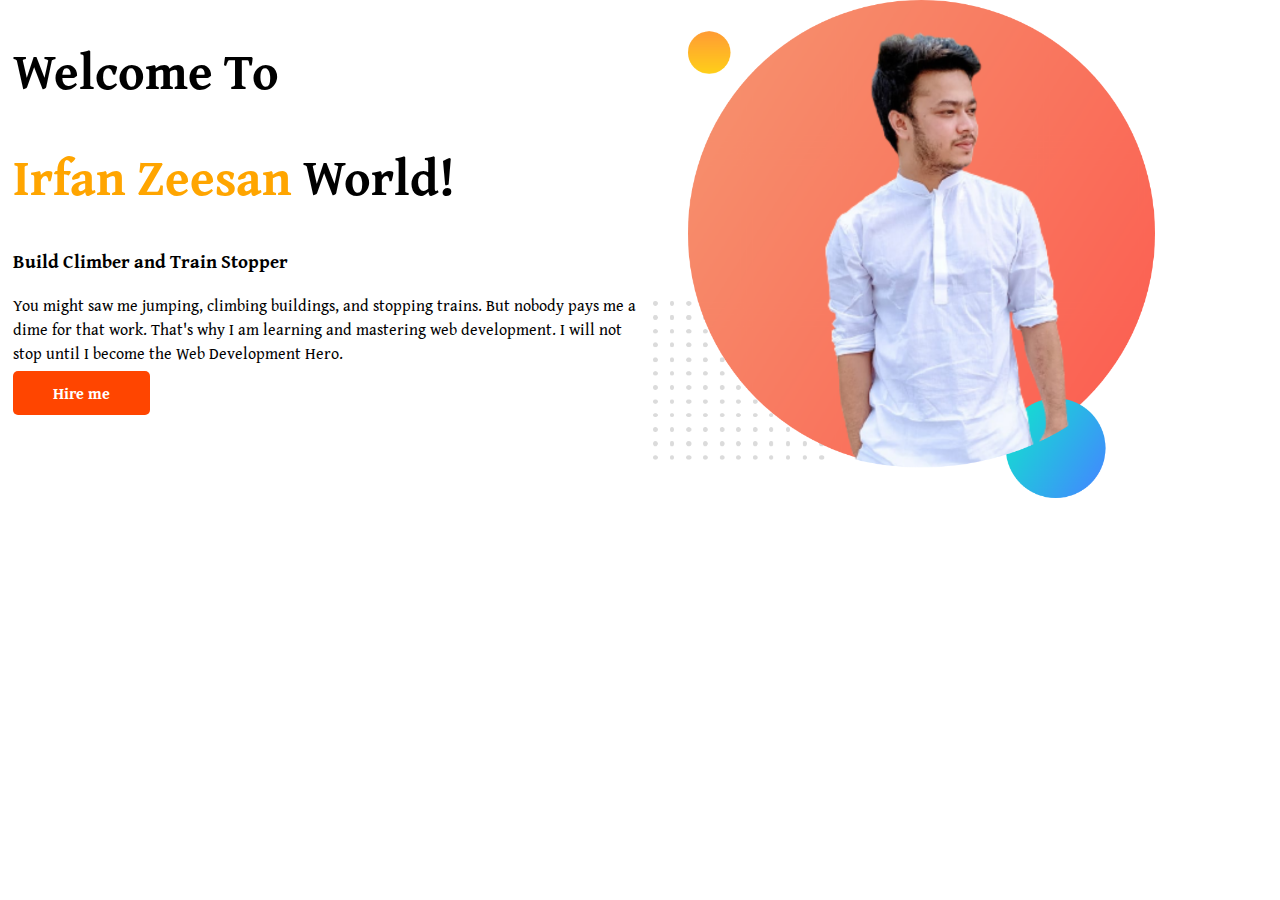
<file: irfan-portfolio/index.html>
<!DOCTYPE html>
<html lang="en">

<head>
    <meta charset="UTF-8">
    <meta http-equiv="X-UA-Compatible" content="IE=edge">
    <meta name="viewport" content="width=device-width, initial-scale=1.0">
    <title>Irfan Portfolio</title>
    <link rel="preconnect" href="https://fonts.googleapis.com">
    <link rel="preconnect" href="https://fonts.gstatic.com" crossorigin>
    <link href="https://fonts.googleapis.com/css2?family=Gentium+Book+Plus&display=swap" rel="stylesheet">

    <link rel="stylesheet" href="style.css">
</head>

<body>
    <section>
        <div class="half-width">
            <h1>Welcome To</h1>
         <h1><span class="orange-color">Irfan Zeesan</span> World!</h1>
    <h3>Build Climber and Train Stopper</h3>
            <p>You might saw me jumping, climbing buildings, and stopping trains. But nobody pays me a dime for that
                work. That's why I am learning and mastering web development. I will not stop until I become the Web
                Development Hero.</p>
                <a class="link-button" target="_blank" href="https://web.facebook.com/profile.php?id=100007893766745">Hire me</a>
        </div>
        <div class="half-width">
            <img src="images/my-bg.png" alt="">
        </div>
    </section>
</body>

</html>
</file>
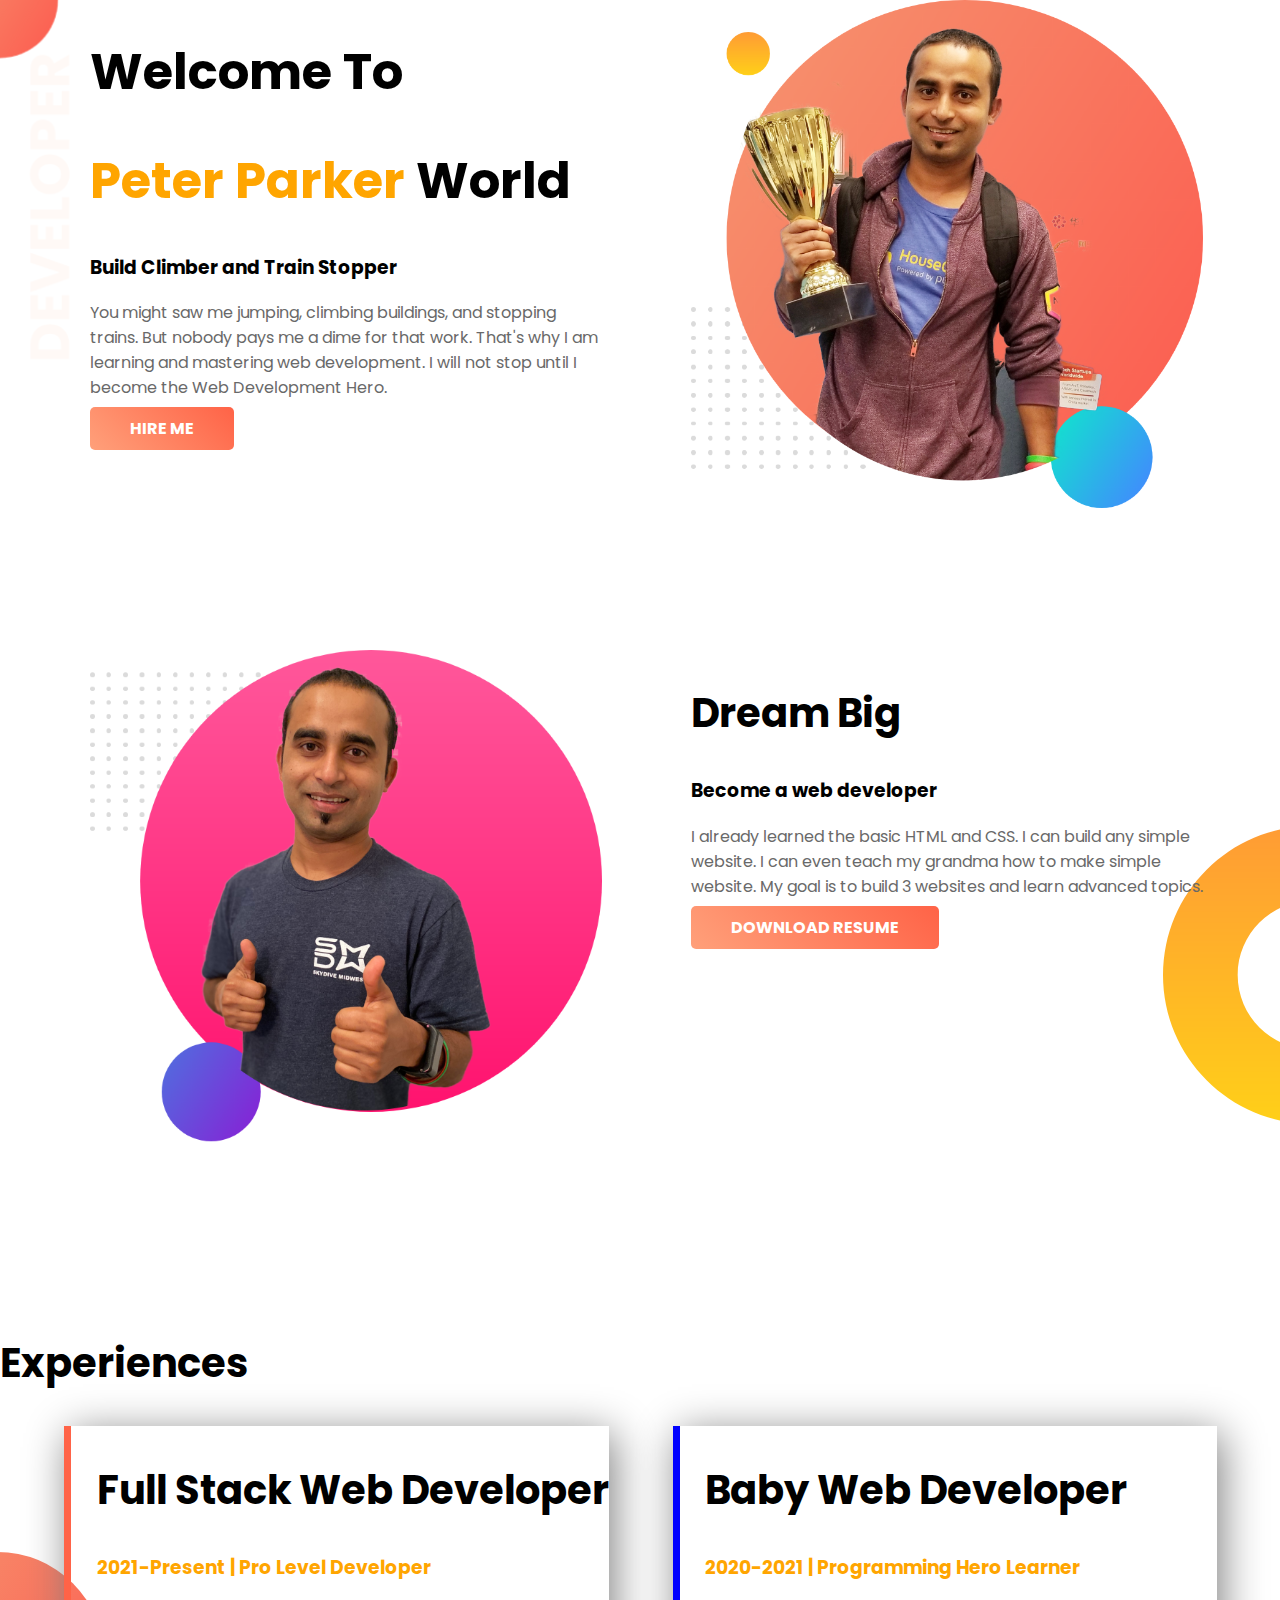
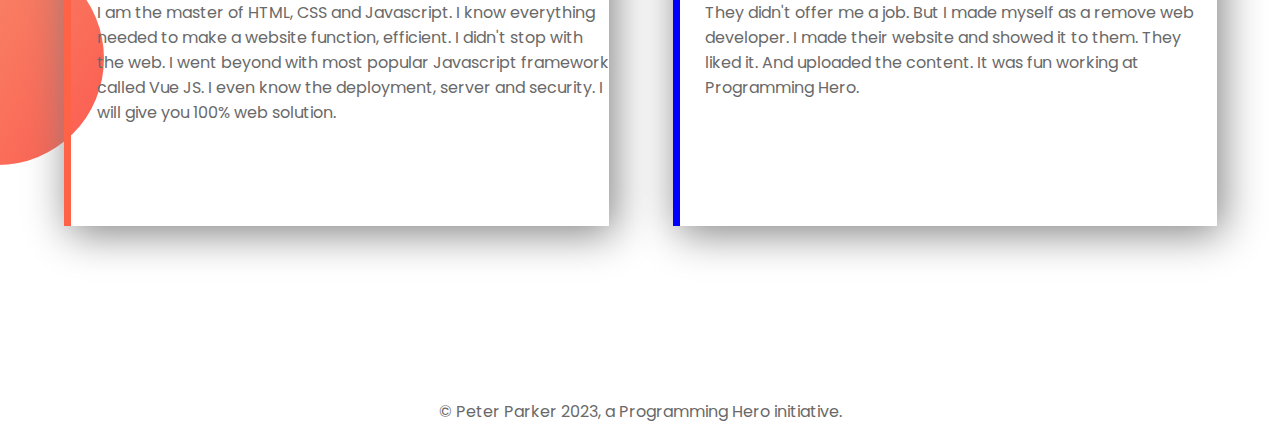
<file: projects/developer-portfolio/developer-portfolio-master/index.html>
<!DOCTYPE html>
<html lang="en">
<head>
    <meta charset="UTF-8">
    <meta name="viewport" content="width=device-width, initial-scale=1.0">
    <meta http-equiv="X-UA-Compatible" content="ie=edge">
    <title>Peter Parker Website</title>
    <link href="https://fonts.googleapis.com/css?family=Poppins&display=swap" rel="stylesheet">
    <link rel="stylesheet" href="style.css">
</head>
<body>
    <section class="top-banner">
        <div class="half-width">
            <h1>Welcome To</h1>
            <h1><span>Peter Parker</span> World</h1>
            <h3>Build Climber and Train Stopper</h3>
            <p>You might saw me jumping, climbing buildings, and stopping trains. But nobody pays me a dime for that work. That's why I am learning and mastering web development. I will not stop until I become the Web Development Hero.</p>
            <a class="anchor-button" target="_blank" href="https://www.linkedin.com/company/programminghero/">HIRE ME</a>
        </div>
        <div class="half-width">
            <img src="images/jhankar.png" alt="">
        </div>
    </section>
    <section class="dream-area">
        <div class="half-width">
            <img src="images/jhankar2.png" alt="">
        </div>
        <div class="half-width">
            <h2>Dream Big</h2>
            <h3>Become a web developer</h3>
            <p>I already learned the basic HTML and CSS. I can build any simple website. I can even teach my grandma how to make simple website. My goal is to build 3 websites and learn advanced topics.</p>
            <a class="anchor-button" href="">DOWNLOAD RESUME</a>
        </div>
    </section>
    <section class="experience-area">
        <h2>Experiences</h2>
        <div class="half-width" id="full-stack">
            <h2>Full Stack Web Developer</h2>
            <h3>2021-Present | Pro Level Developer</h3>
            <p>I am the master of HTML, CSS and Javascript. I know everything needed to make a website function, efficient. I didn't stop with the web. I went beyond with most popular Javascript framework called Vue JS. I even know the deployment, server and security. I will give you 100% web solution.</p>
        </div>
        <div class="half-width" id="baby-web">
            <h2>Baby Web Developer</h2>
            <h3>2020-2021 | Programming Hero Learner</h3>
            <p>They didn't offer me a job. But I made myself as a remove web developer. I made their website and showed it to them. They liked it. And uploaded the content. It was fun working at Programming Hero.</p>
        </div>
    </section>
    <footer>
        <p>© Peter Parker 2023, a Programming Hero initiative.</p>
    </footer>
</body>
</html>
</file>
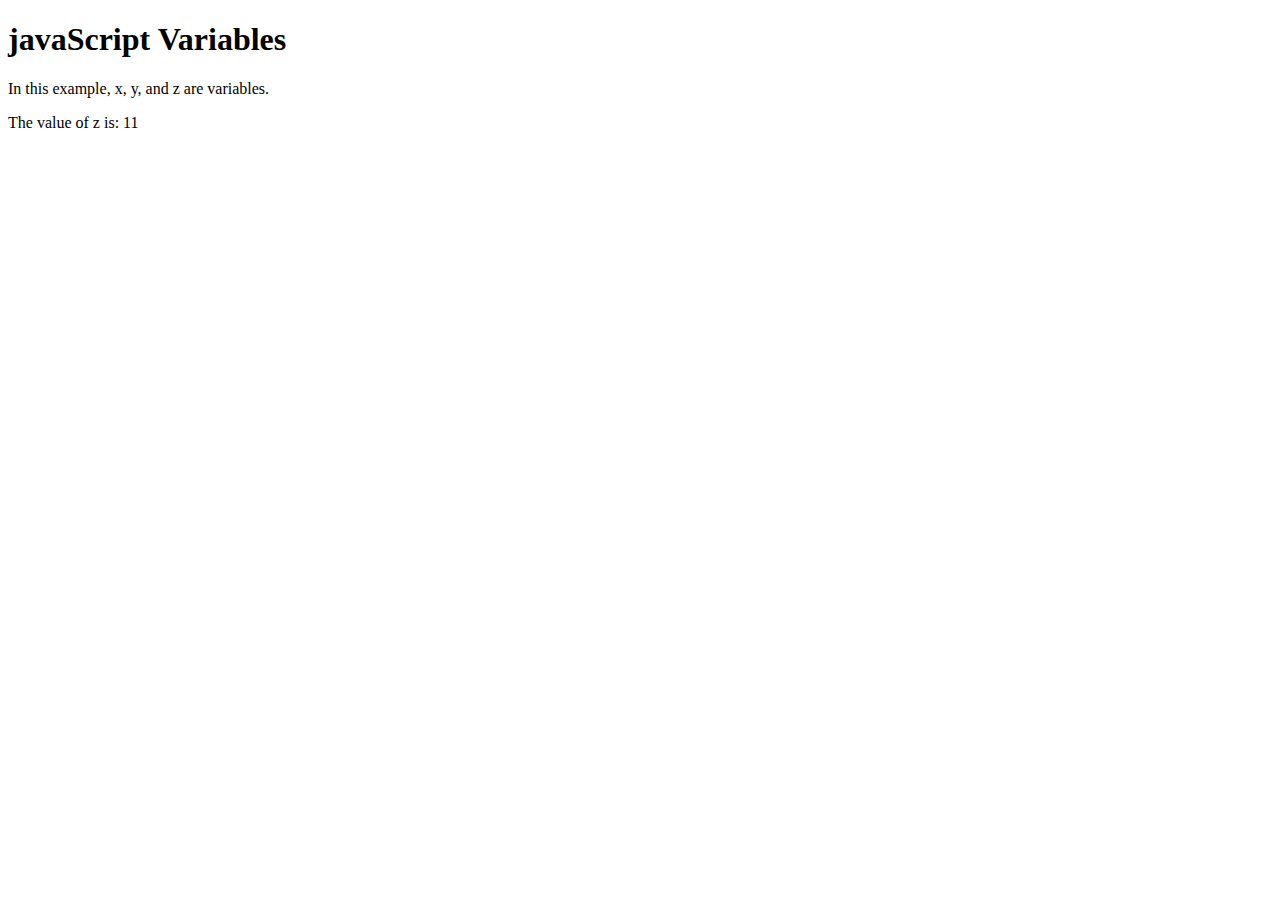
<file: java script/variables.html>
<!DOCTYPE html>
<html>
    <body>
    
    <h1>javaScript Variables</h1>
    
    <p>In this example, x, y, and z are variables.</p>
    
    <p id="demo"></p>
    
    <script>
    var x = 5;
    var y = 6;
    var z = x + y;
    document.getElementById("demo").innerHTML =
    "The value of z is: " +z;
    </script>
    
    </body>
    </html>
</file>
<file: irfan-portfolio/style.css>
body {
    font-family: 'Gentium Book Plus', serif;
    margin: 0%;
}

h1 {
    font-size: 50px;
}

.orange-color {
    color: orange;
}

section {
    display: flex;
}

.half-width {
    width: 50%;
    padding-left: 1%;
}

.half-width img {
    width: 80%
}
.link-button{
        text-decoration: none;
        background-color:orangered;
        padding: 10px 40px;
        color: white;
        font-weight: 700;
        border-radius: 5px;
}
.top-banner{
    background-image: url(images/top-banner.png);
    background-repeat: no-repeat;
}
</file>
<file: projects/developer-portfolio/developer-portfolio-master/style.css>
body{
    margin: 0;
    font-family: 'Poppins', sans-serif;
}
section{
    height: 500px;
    padding-bottom: 150px;
}
.top-banner{
    background-image: url("images/top-banner.png");
    background-repeat: no-repeat;
}
.half-width{
    width:40%;
    float: left;
    margin-left: 5%;
    padding-left: 2%;
}
h1{
    font-size: 50px;
}
h1 span{
    color: orange;
}
.half-width img{
    width: 100%;
}
.anchor-button{
    text-decoration: none;
    background: linear-gradient(45deg, lightsalmon, tomato);
    padding: 10px 40px;
    border-radius: 5px;
    color: white;
    font-weight: 700;
}
p{
    color: dimgray;
}
.dream-area{
    background-image: url("images/dream-bg.png");
    background-repeat: no-repeat;
    background-position: right;
}
h2{
    font-size: 40px;
}
.experience-area{
    background-image: url("images/exp-bg.png");
    background-repeat: no-repeat;
    background-position: left;
}
.experience-area h3{
    color: orange;
}

.experience-area div{
    box-shadow: 5px 7px 40px gray;
    height: 80%;
}
#full-stack{
    border-left: 7px solid tomato;
}
#baby-web{
    border-left: 7px solid;
    border-image: linear-gradient(blue 100%, cyan 100%);
    border-image-slice: 1;
}
footer p{
    text-align: center;
}
</file>
